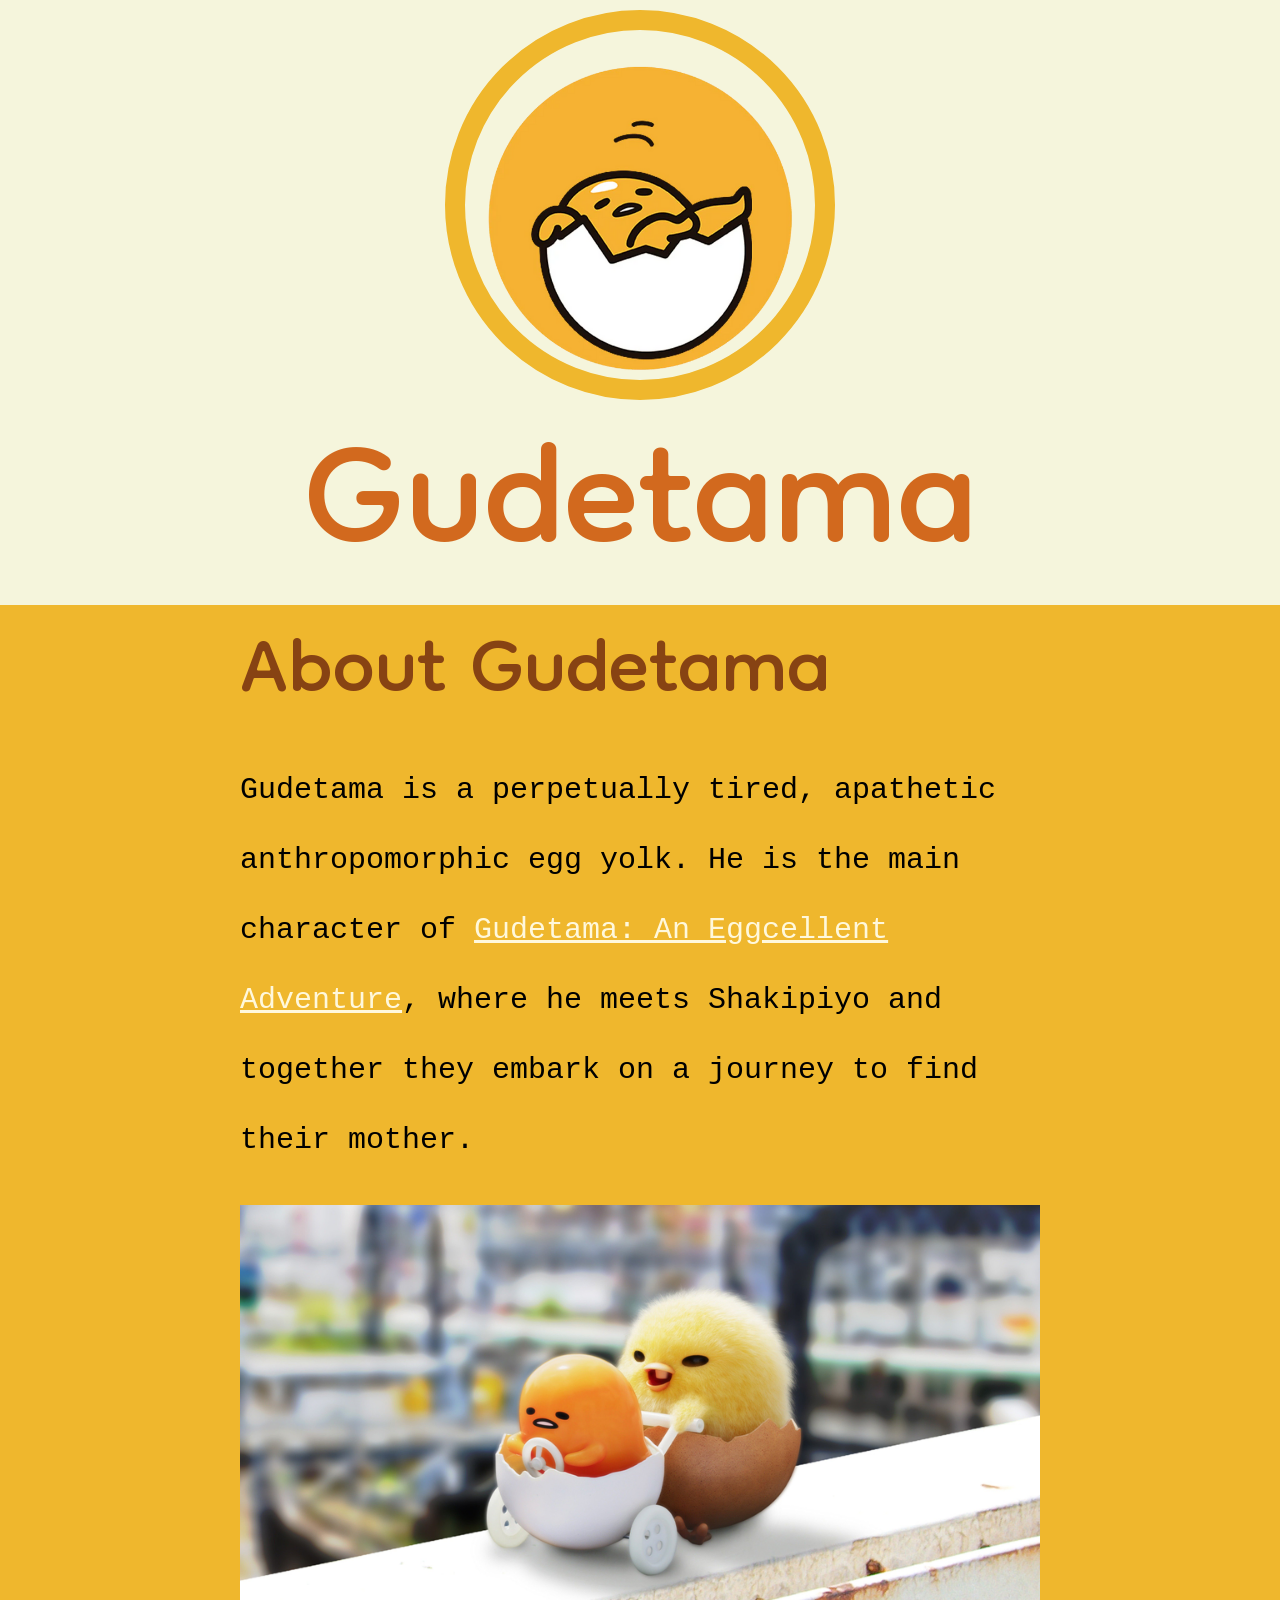
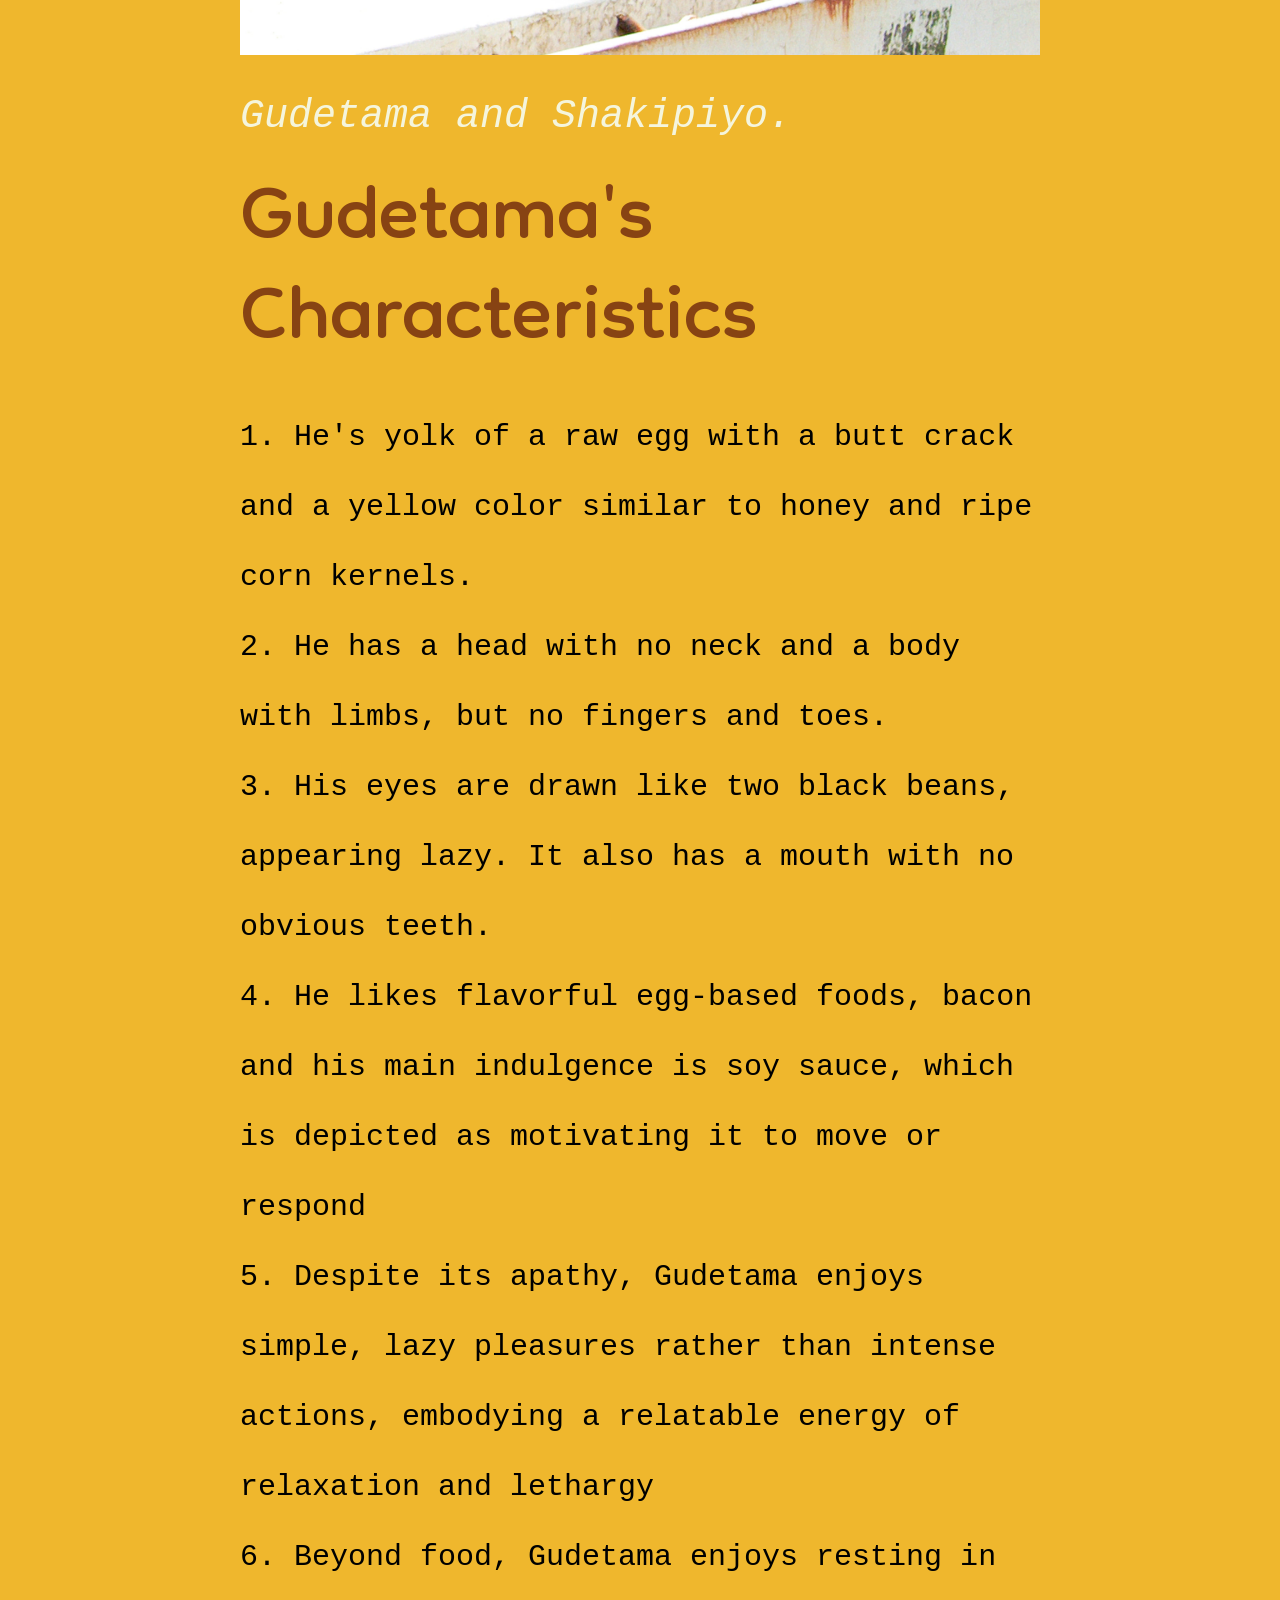
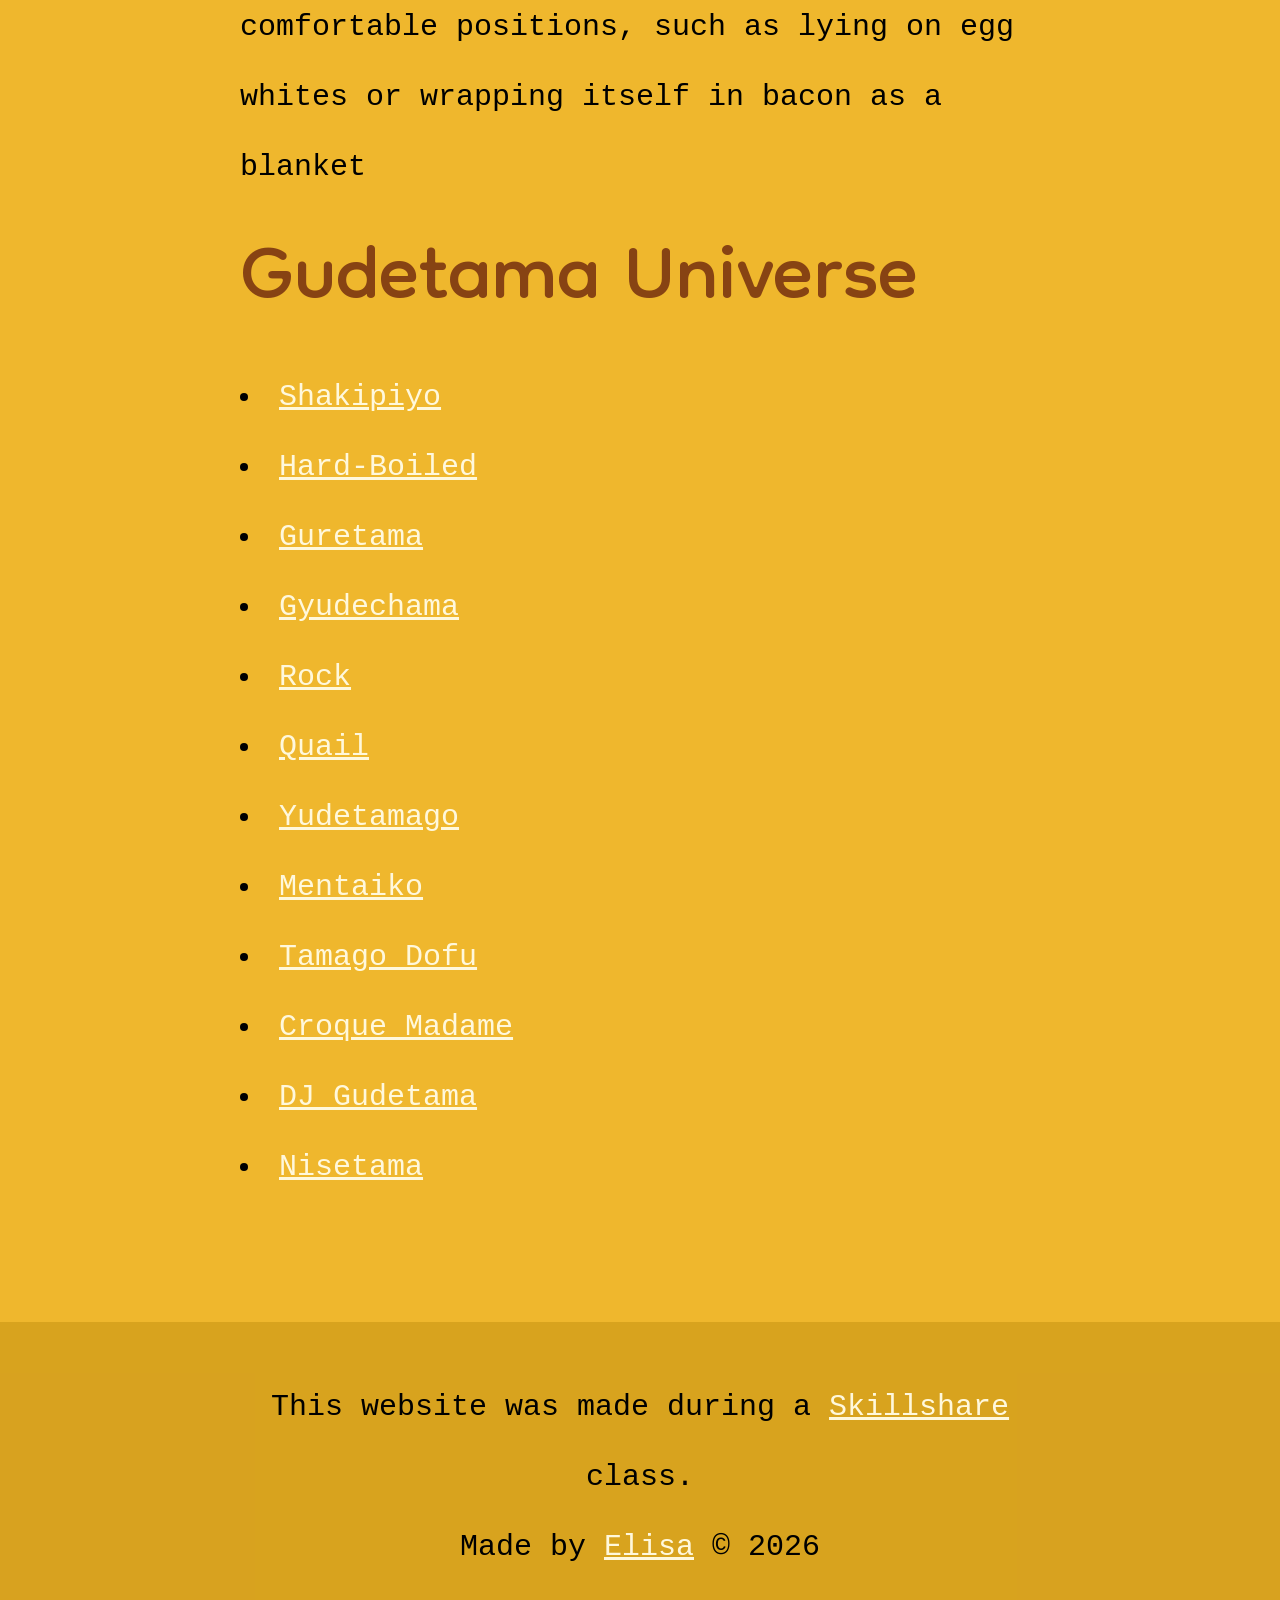
<file: index.html>
<!doctype html>
<html lang="en">
    <head>
        <meta charset="UTF-8" />
        <meta name="viewport" content="width=device-width, user-scalable=no, initial-scale=1.0" />
        <title>Gudetama</title>
        <link rel="icon" href="./img/gudetama-icon.jpg" />
        <link rel="stylesheet" href="./css/style.css" />
    </head>
    <body>
        <!--header-->
        <header>
            <div class="pfp"></div>
            <h1>Gudetama</h1>
        </header>
        <!--main-->
        <main>
            <h2>About Gudetama</h2>
            <p>
                Gudetama is a perpetually tired, apathetic anthropomorphic egg yolk. He is the main character of
                <a href="https://www.imdb.com/es/title/tt21104890/" target="_blank">Gudetama: An Eggcellent Adventure</a
                >, where he meets Shakipiyo and together they embark on a journey to find their mother.
            </p>
            <img src="./img/about-gudetama.jpg" alt="About gudetama" />
            <p class="caption">Gudetama and Shakipiyo.</p>
            <h2>Gudetama's Characteristics</h2>
            <ol>
                <li>
                    He's yolk of a raw egg with a butt crack and a yellow color similar to honey and ripe corn kernels.
                </li>
                <li>He has a head with no neck and a body with limbs, but no fingers and toes.</li>
                <li>
                    His eyes are drawn like two black beans, appearing lazy. It also has a mouth with no obvious teeth.
                </li>
                <li>
                    He likes flavorful egg-based foods, bacon and his main indulgence is soy sauce, which is depicted as
                    motivating it to move or respond
                </li>
                <li>
                    Despite its apathy, Gudetama enjoys simple, lazy pleasures rather than intense actions, embodying a
                    relatable energy of relaxation and lethargy
                </li>
                <li>
                    Beyond food, Gudetama enjoys resting in comfortable positions, such as lying on egg whites or
                    wrapping itself in bacon as a blanket
                </li>
            </ol>
            <h2>Gudetama Universe</h2>
            <ul>
                <li><a href="https://hellokitty.fandom.com/wiki/Shakipiyo" target="_blank">Shakipiyo</a></li>
                <li><a href="https://hellokitty.fandom.com/wiki/Hard-Boiled" target="_blank">Hard-Boiled</a></li>
                <li><a href="https://hellokitty.fandom.com/wiki/Guretama" target="_blank">Guretama</a></li>
                <li><a href="https://hellokitty.fandom.com/wiki/Gyudechama" target="_blank">Gyudechama</a></li>
                <li><a href="https://hellokitty.fandom.com/wiki/Rock" target="_blank">Rock</a></li>
                <li><a href="https://hellokitty.fandom.com/wiki/Quail" target="_blank">Quail</a></li>
                <li><a href="https://hellokitty.fandom.com/wiki/Yudetamago" target="_blank">Yudetamago</a></li>
                <li><a href="https://hellokitty.fandom.com/wiki/Mentaiko" target="_blank">Mentaiko</a></li>
                <li><a href="https://hellokitty.fandom.com/wiki/Tamago_Dofu" target="_blank">Tamago Dofu</a></li>
                <li><a href="https://hellokitty.fandom.com/wiki/Croque_Madame" target="_blank">Croque Madame</a></li>
                <li><a href="https://hellokitty.fandom.com/wiki/DJ_Gudetama" target="_blank">DJ Gudetama</a></li>
                <li><a href="https://hellokitty.fandom.com/wiki/Nisetama" target="_blank">Nisetama</a></li>
            </ul>
        </main>
        <!--footer-->
        <footer>
            <div class="content">
                <p>
                    This website was made during a <a href="https://www.skillshare.com/en/home">Skillshare</a> class.
                    <br />Made by <a href="https://github.com/Eli-limon">Elisa</a> &#169; 2026
                </p>
            </div>
        </footer>
    </body>
</html>
</file>
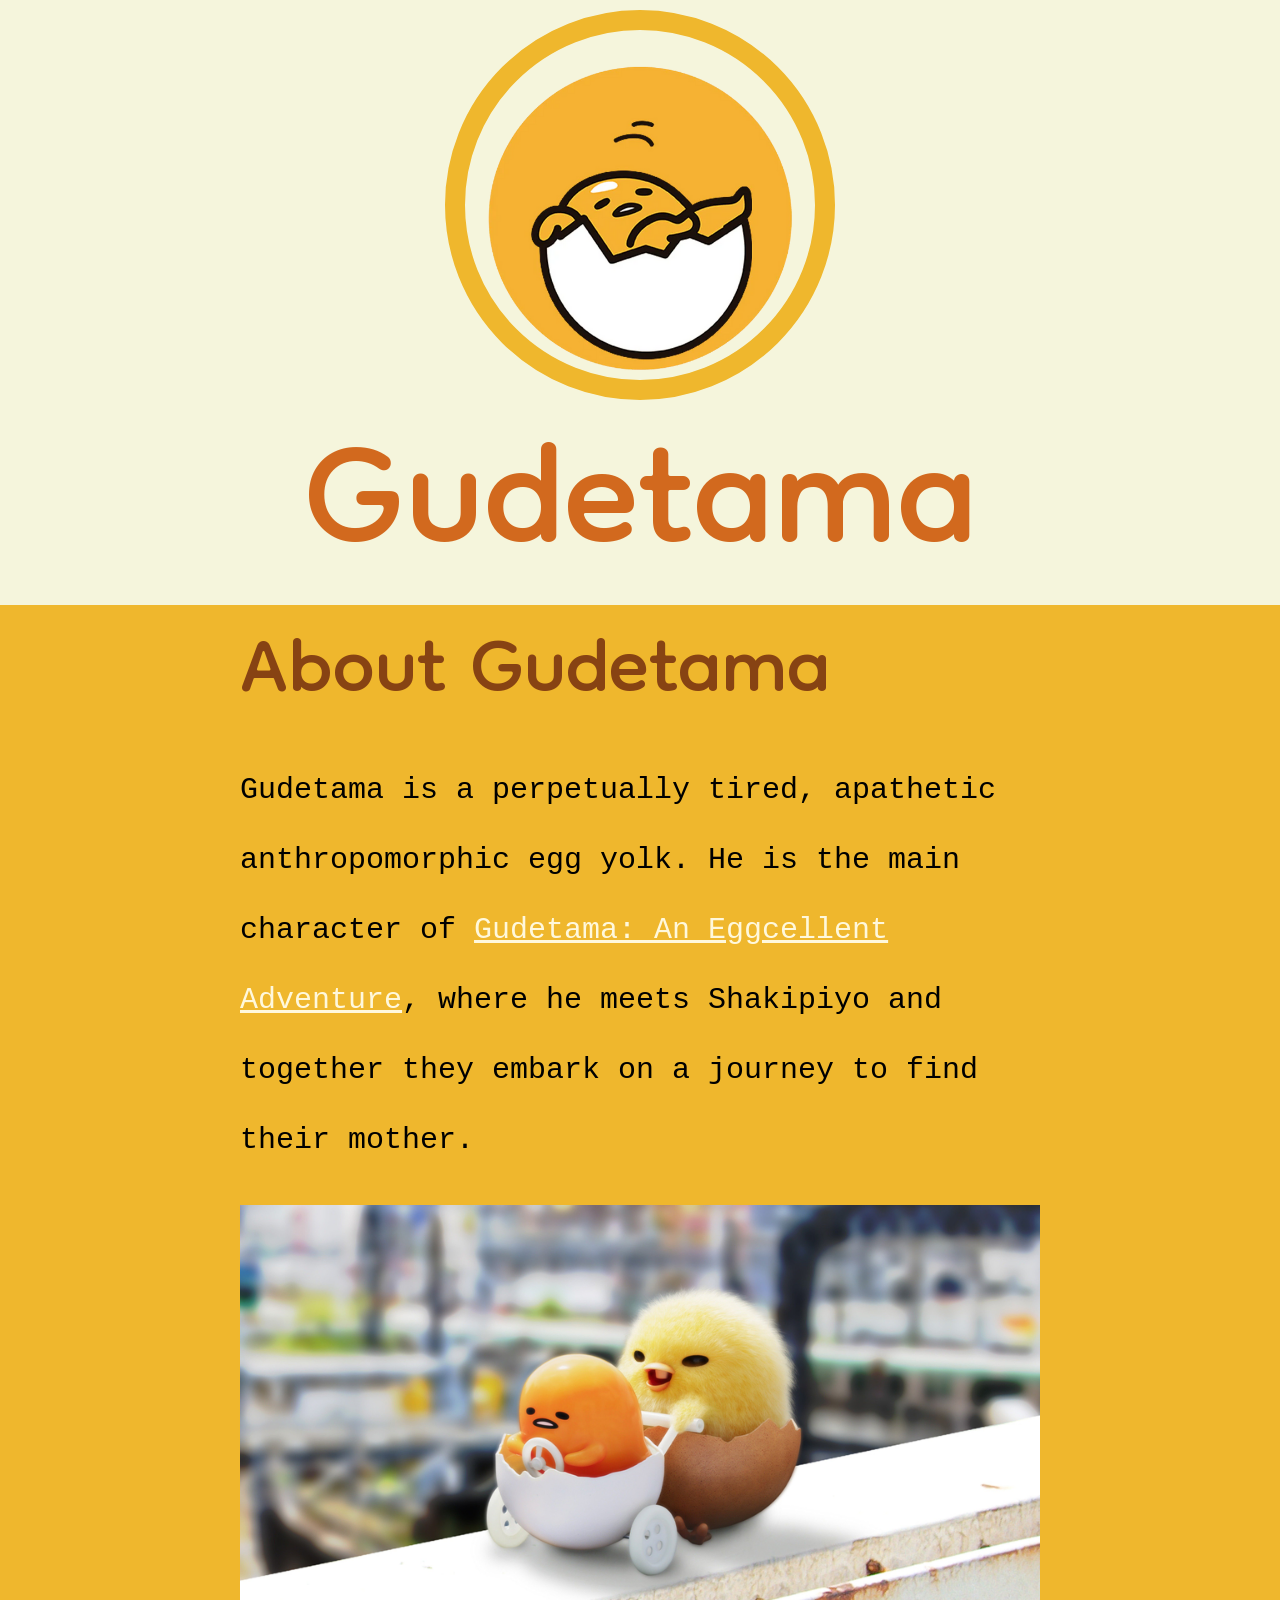
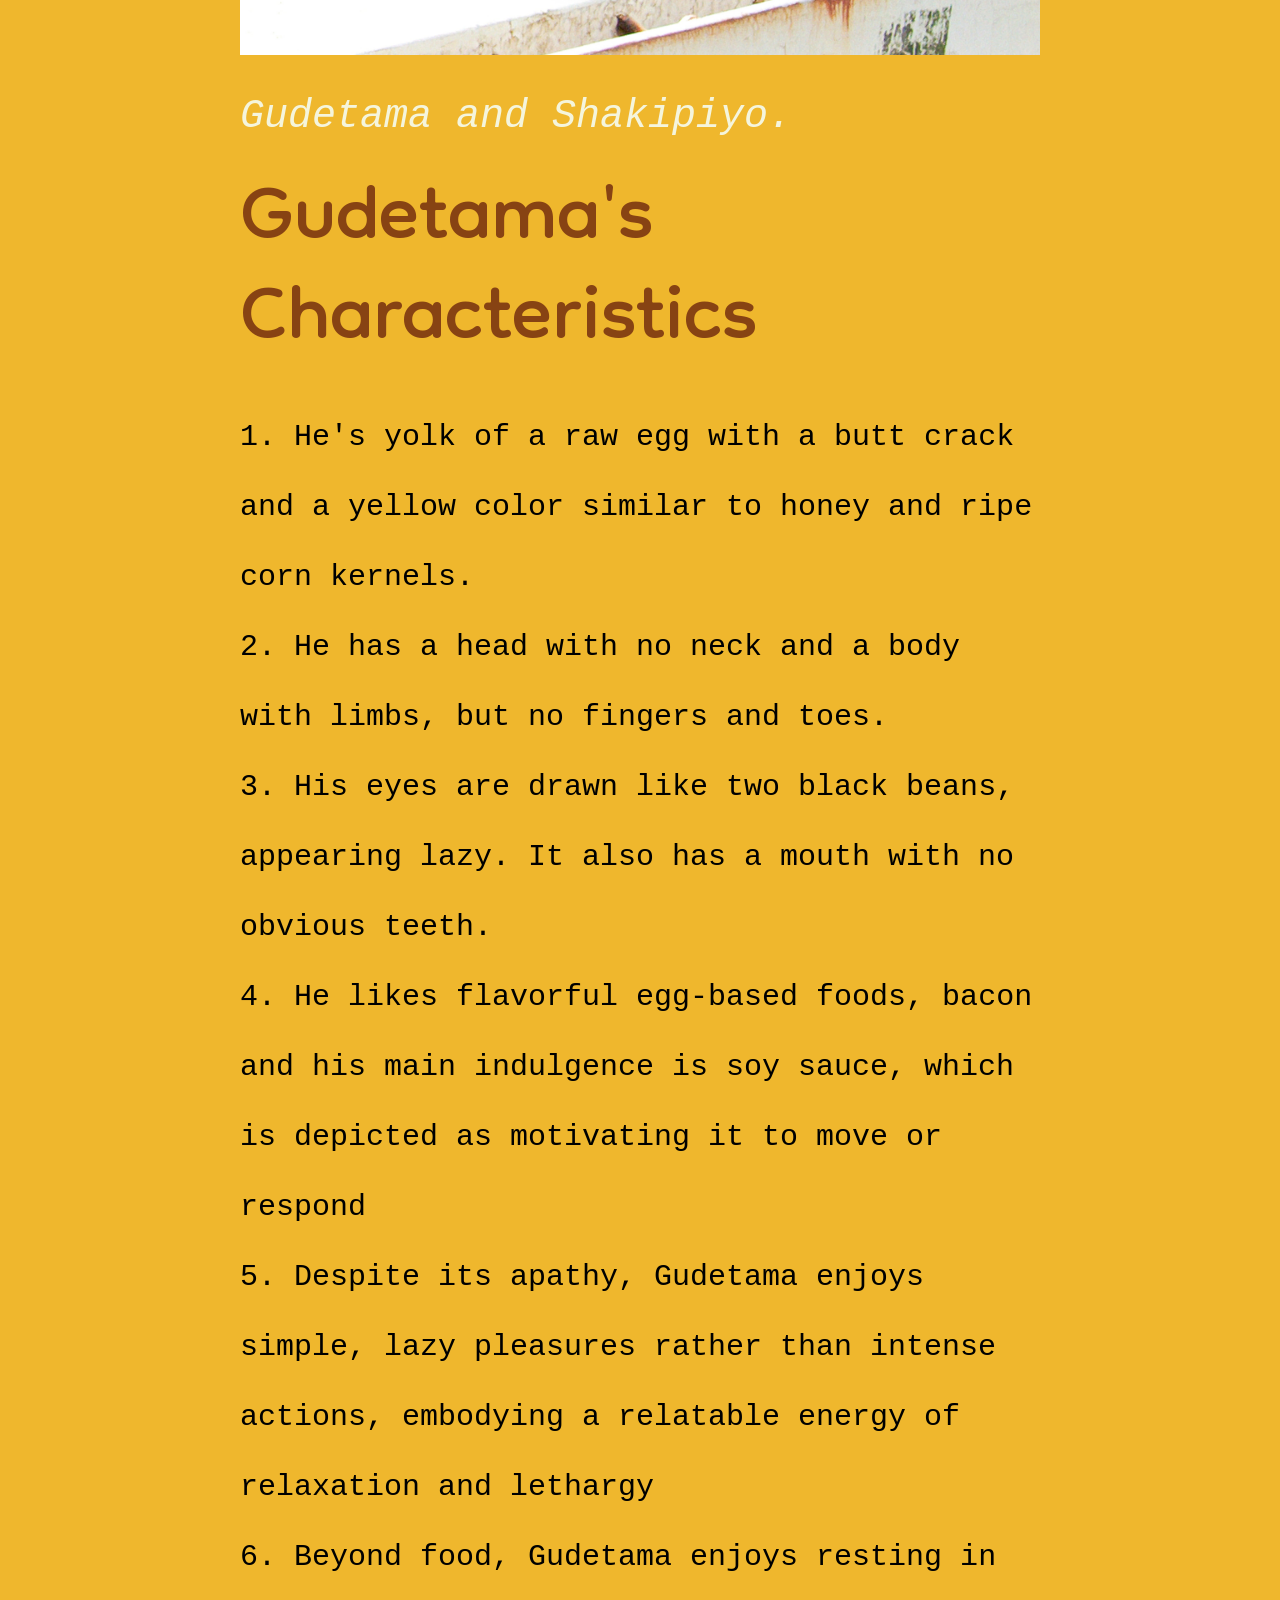
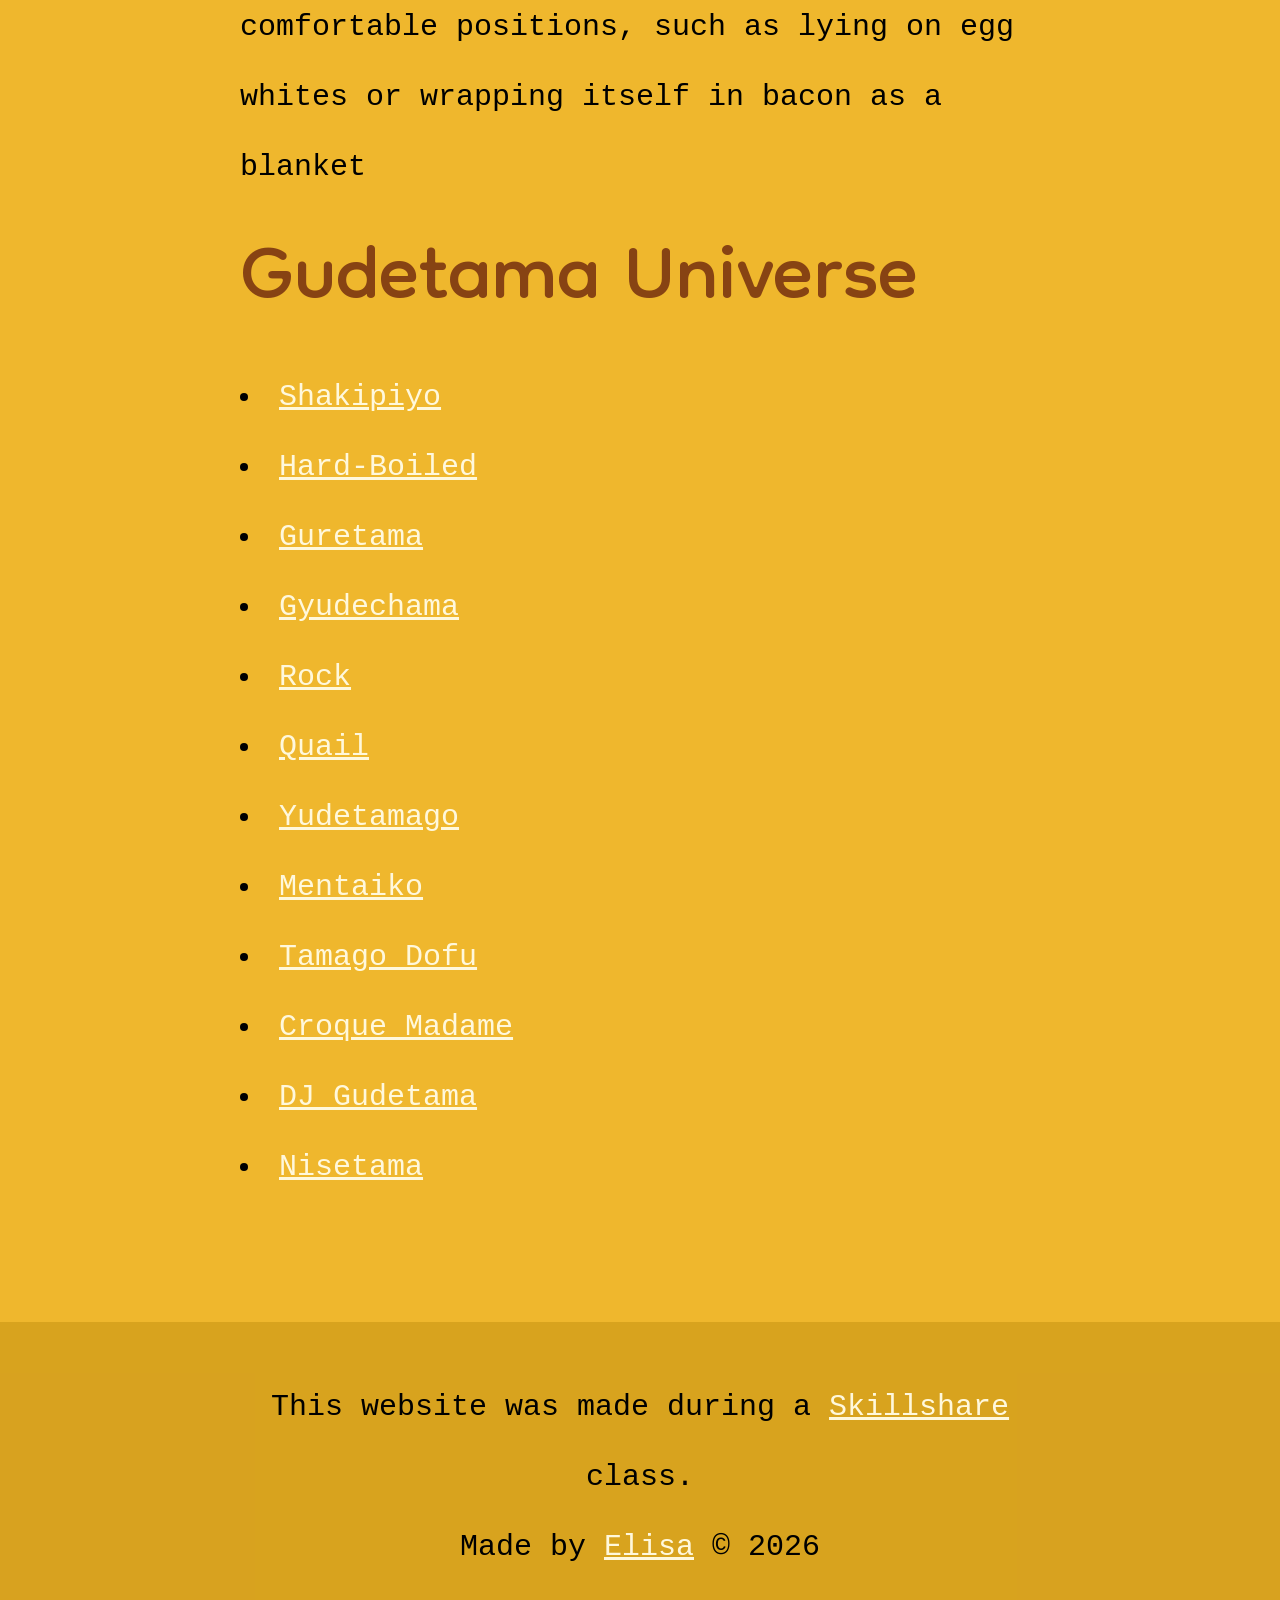
<file: gudetama2.html>
<!doctype html>
<html lang="en">
    <head>
        <meta charset="UTF-8" />
        <meta name="viewport" content="width=device-width, user-scalable=no, initial-scale=1.0" />
        <title>Gudetama</title>
        <link rel="icon" href="./img/gudetama-icon.jpg" />
        <link rel="stylesheet" href="./css/style2.css" />
    </head>
    <body>
        <!--header-->
        <header>
            <div class="pfp"></div>
            <h1>Gudetama</h1>
        </header>
        <!--main-->
        <main>
            <h2>About Gudetama</h2>
            <p>
                Gudetama is a perpetually tired, apathetic anthropomorphic egg yolk. He is the main character of
                <a href="https://www.imdb.com/es/title/tt21104890/" target="_blank">Gudetama: An Eggcellent Adventure</a
                >, where he meets Shakipiyo and together they embark on a journey to find their mother.
            </p>
            <img src="./img/about-gudetama.jpg" alt="About gudetama" />
            <p class="caption">Gudetama and Shakipiyo.</p>
            <h2>Gudetama's Characteristics</h2>
            <ol>
                <li>
                    He's yolk of a raw egg with a butt crack and a yellow color similar to honey and ripe corn kernels.
                </li>
                <li>He has a head with no neck and a body with limbs, but no fingers and toes.</li>
                <li>
                    His eyes are drawn like two black beans, appearing lazy. It also has a mouth with no obvious teeth.
                </li>
                <li>
                    He likes flavorful egg-based foods, bacon and his main indulgence is soy sauce, which is depicted as
                    motivating it to move or respond
                </li>
                <li>
                    Despite its apathy, Gudetama enjoys simple, lazy pleasures rather than intense actions, embodying a
                    relatable energy of relaxation and lethargy
                </li>
                <li>
                    Beyond food, Gudetama enjoys resting in comfortable positions, such as lying on egg whites or
                    wrapping itself in bacon as a blanket
                </li>
            </ol>
            <h2>Gudetama Universe</h2>
            <ul>
                <li><a href="./shakipiyo.html">Shakipiyo</a></li>
                <li><a href="https://hellokitty.fandom.com/wiki/Hard-Boiled" target="_blank">Hard-Boiled</a></li>
                <li><a href="https://hellokitty.fandom.com/wiki/Guretama" target="_blank">Guretama</a></li>
                <li><a href="https://hellokitty.fandom.com/wiki/Gyudechama" target="_blank">Gyudechama</a></li>
                <li><a href="https://hellokitty.fandom.com/wiki/Rock" target="_blank">Rock</a></li>
                <li><a href="https://hellokitty.fandom.com/wiki/Quail" target="_blank">Quail</a></li>
                <li><a href="https://hellokitty.fandom.com/wiki/Yudetamago" target="_blank">Yudetamago</a></li>
                <li><a href="https://hellokitty.fandom.com/wiki/Mentaiko" target="_blank">Mentaiko</a></li>
                <li><a href="https://hellokitty.fandom.com/wiki/Tamago_Dofu" target="_blank">Tamago Dofu</a></li>
                <li><a href="https://hellokitty.fandom.com/wiki/Croque_Madame" target="_blank">Croque Madame</a></li>
                <li><a href="https://hellokitty.fandom.com/wiki/DJ_Gudetama" target="_blank">DJ Gudetama</a></li>
                <li><a href="https://hellokitty.fandom.com/wiki/Nisetama" target="_blank">Nisetama</a></li>
            </ul>
        </main>
        <!--footer-->
        <footer>
            <div class="content">
                <p>
                    This website was made during a <a href="https://www.skillshare.com/en/home">Skillshare</a> class.
                    <br />Made by <a href="https://github.com/Eli-limon">Elisa</a> &#169; 2026
                </p>
            </div>
        </footer>
    </body>
</html>
</file>
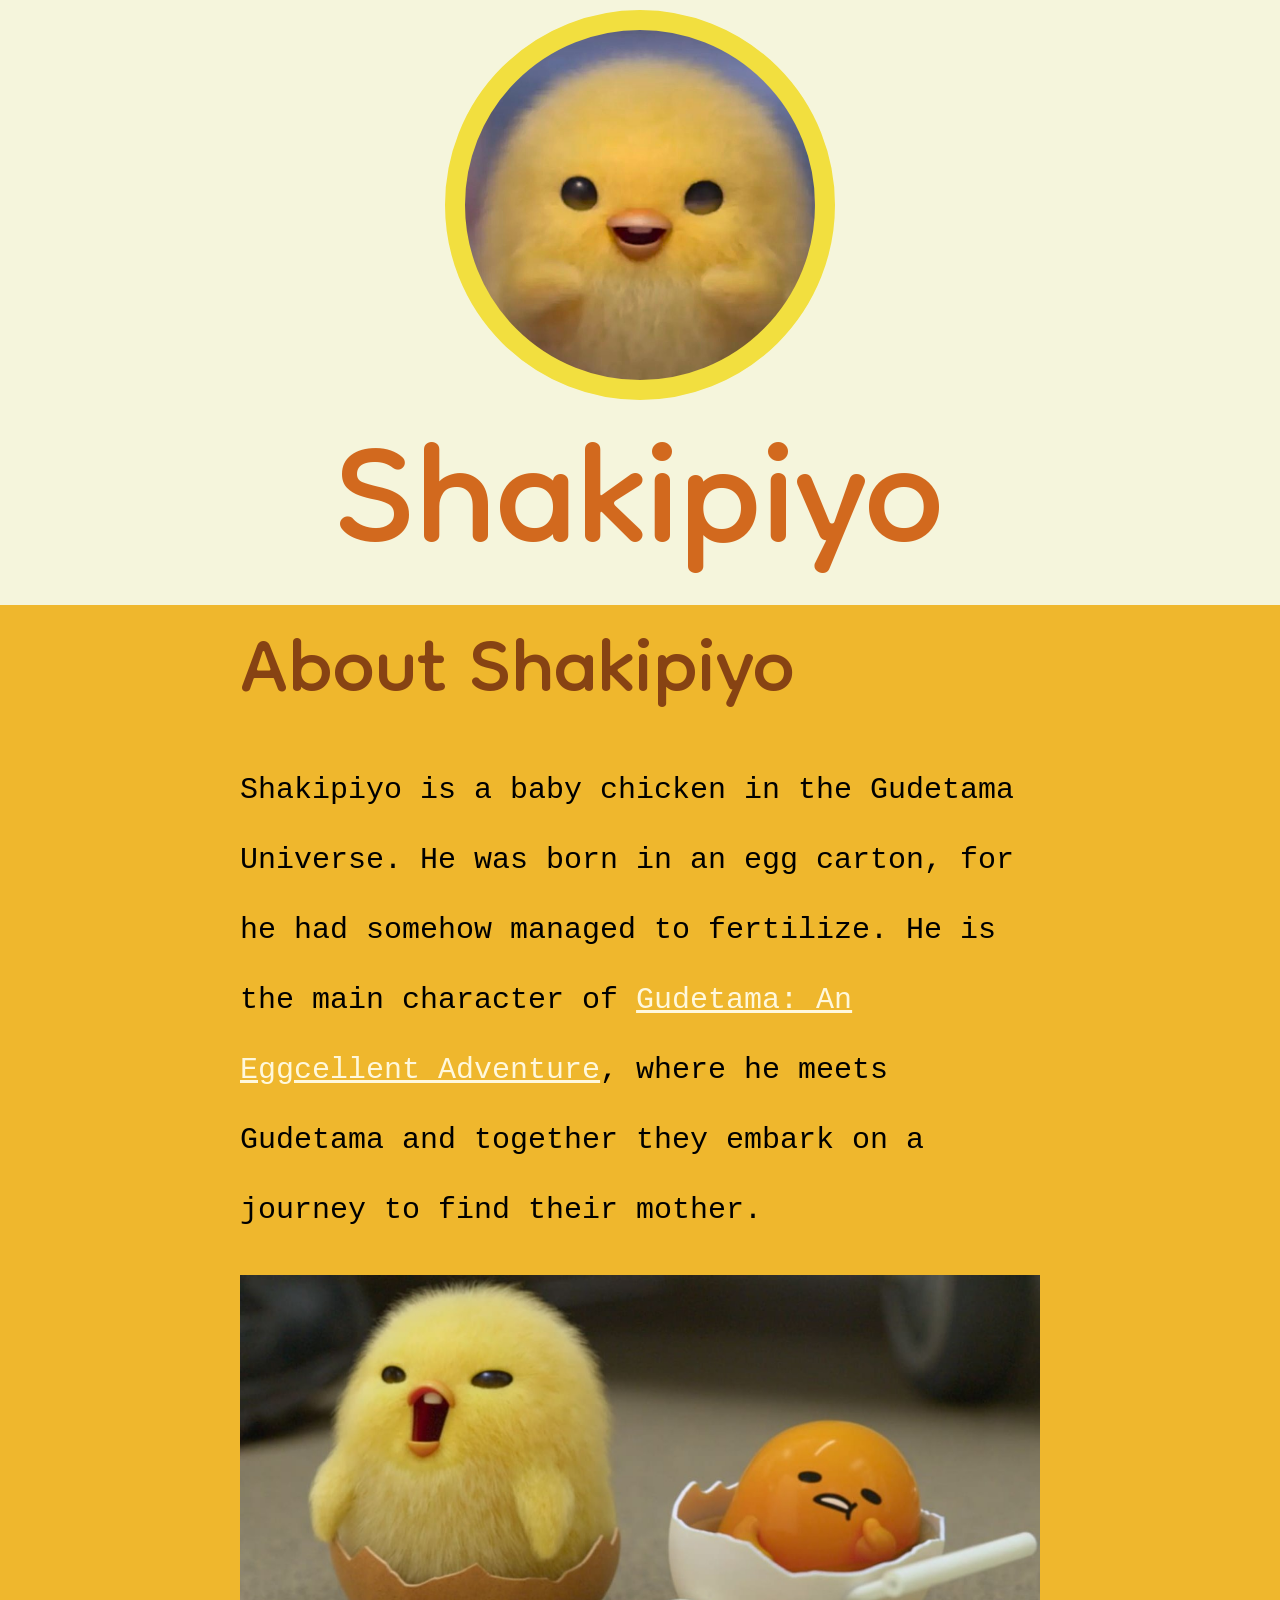
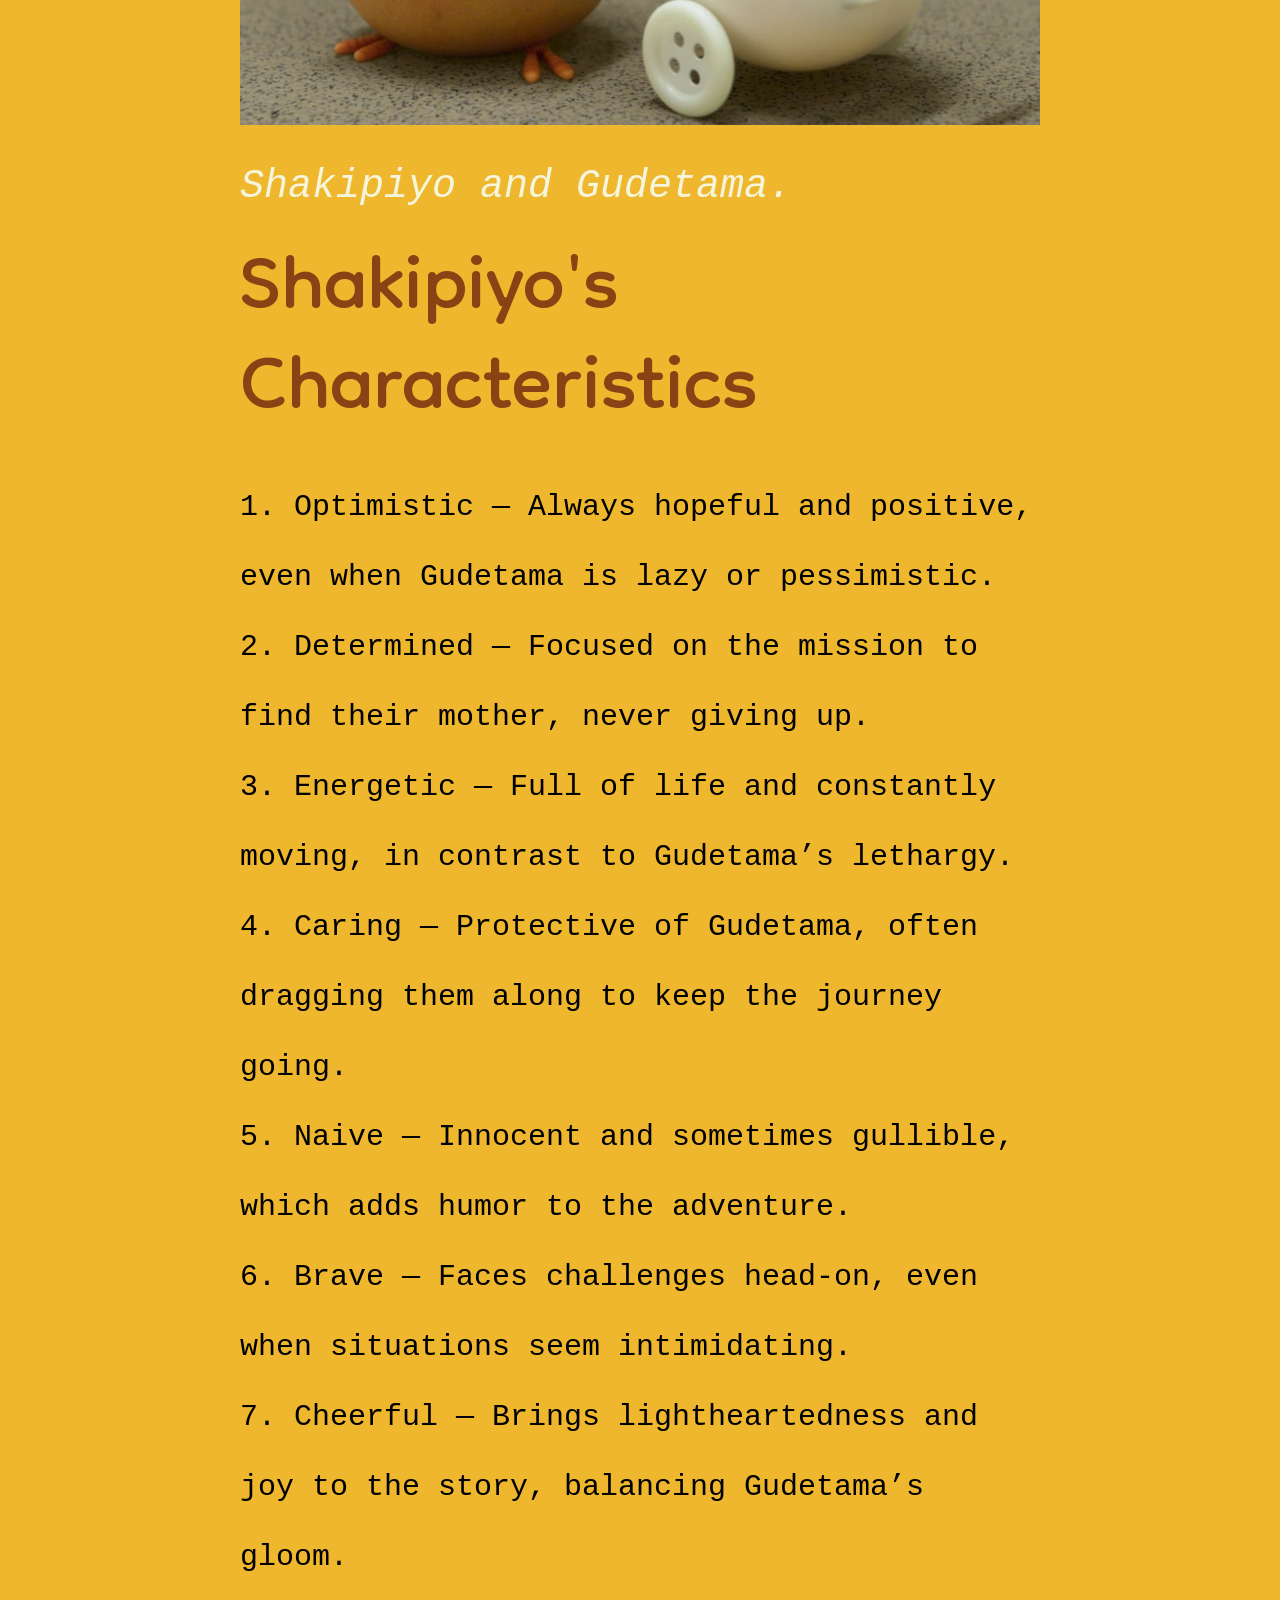
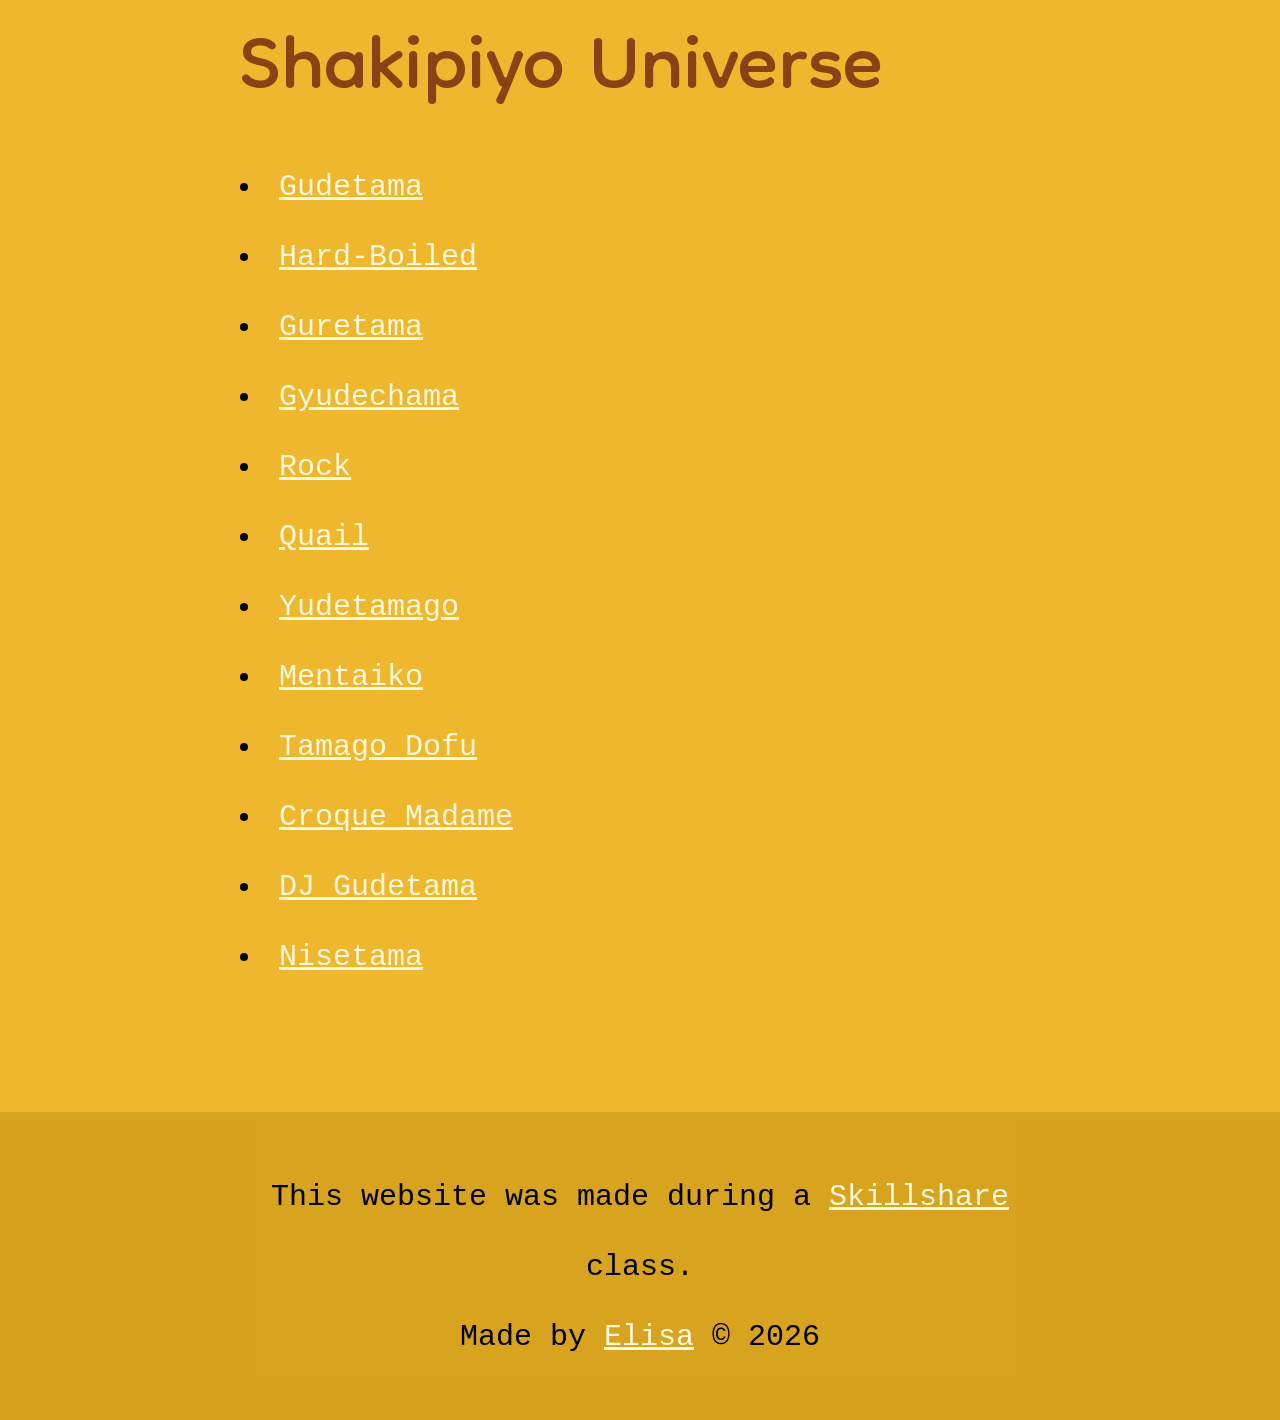
<file: shakipiyo.html>
<!doctype html>
<html lang="en">
    <head>
        <meta charset="UTF-8" />
        <meta name="viewport" content="width=device-width, user-scalable=no, initial-scale=1.0" />
        <title>Shakipiyo</title>
        <link rel="icon" href="./img/shakipiyo-icon.png" />
        <link rel="stylesheet" href="./css/style.css" />
    </head>
    <body>
        <!--header-->
        <header>
            <div class="pfp Shakipiyo"></div>
            <h1>Shakipiyo</h1>
        </header>
        <!--main-->
        <main>
            <h2>About Shakipiyo</h2>
            <p>
                Shakipiyo is a baby chicken in the Gudetama Universe. He was born in an egg carton, for he had somehow
                managed to fertilize. He is the main character of
                <a href="https://www.imdb.com/es/title/tt21104890/" target="_blank">Gudetama: An Eggcellent Adventure</a
                >, where he meets Gudetama and together they embark on a journey to find their mother.
            </p>
            <img src="./img/Shakipiyo-and-gudetama.jpg" alt="About gudetama" />
            <p class="caption">Shakipiyo and Gudetama.</p>
            <h2>Shakipiyo's Characteristics</h2>
            <ol>
                <li>Optimistic — Always hopeful and positive, even when Gudetama is lazy or pessimistic.</li>
                <li>Determined — Focused on the mission to find their mother, never giving up.</li>
                <li>Energetic — Full of life and constantly moving, in contrast to Gudetama’s lethargy.</li>
                <li>Caring — Protective of Gudetama, often dragging them along to keep the journey going.</li>
                <li>Naive — Innocent and sometimes gullible, which adds humor to the adventure.</li>
                <li>Brave — Faces challenges head-on, even when situations seem intimidating.</li>
                <li>Cheerful — Brings lightheartedness and joy to the story, balancing Gudetama’s gloom.</li>
            </ol>
            <h2>Shakipiyo Universe</h2>
            <ul>
                <li><a href="./index.html">Gudetama</a></li>
                <li><a href="https://hellokitty.fandom.com/wiki/Hard-Boiled" target="_blank">Hard-Boiled</a></li>
                <li><a href="https://hellokitty.fandom.com/wiki/Guretama" target="_blank">Guretama</a></li>
                <li><a href="https://hellokitty.fandom.com/wiki/Gyudechama" target="_blank">Gyudechama</a></li>
                <li><a href="https://hellokitty.fandom.com/wiki/Rock" target="_blank">Rock</a></li>
                <li><a href="https://hellokitty.fandom.com/wiki/Quail" target="_blank">Quail</a></li>
                <li><a href="https://hellokitty.fandom.com/wiki/Yudetamago" target="_blank">Yudetamago</a></li>
                <li><a href="https://hellokitty.fandom.com/wiki/Mentaiko" target="_blank">Mentaiko</a></li>
                <li><a href="https://hellokitty.fandom.com/wiki/Tamago_Dofu" target="_blank">Tamago Dofu</a></li>
                <li><a href="https://hellokitty.fandom.com/wiki/Croque_Madame" target="_blank">Croque Madame</a></li>
                <li><a href="https://hellokitty.fandom.com/wiki/DJ_Gudetama" target="_blank">DJ Gudetama</a></li>
                <li><a href="https://hellokitty.fandom.com/wiki/Nisetama" target="_blank">Nisetama</a></li>
            </ul>
        </main>
        <!--footer-->
        <footer>
            <div class="content">
                <p>
                    This website was made during a <a href="https://www.skillshare.com/en/home">Skillshare</a> class.
                    <br />Made by <a href="https://github.com/Eli-limon">Elisa</a> &#169; 2026
                </p>
            </div>
        </footer>
    </body>
</html>
</file>
<file: css/style.css>
@import url("https://fonts.googleapis.com/css2?family=Dongle&display=swap");
body {
    background-color: #efb72d;
    font-family: monospace;
    font-size: 30px;
    line-height: 70px;
}
html,
body {
    margin: 0;
    padding: 0;
}
p,
ul,
ol {
    font-size: 30px;
    line-height: 70px;
}
ul,
ol {
    padding-left: 0;
    list-style-position: inside;
}
a {
    color: cornsilk;
}
a:hover,
a:visited {
    color: chocolate;
}
a:active {
    color: burlywood;
}
p.caption {
    font-size: 40px;
    color: beige;
    font-style: oblique;
    margin: 0;
}
header {
    text-align: center;
    background-color: beige;
    padding: 10px;
}
header .pfp {
    width: 350px;
    height: 350px;
    border: 20px solid #efb72d;
    border-radius: 60%;
    background-image: url("./../img/gudetama-pfp.png");
    background-repeat: no-repeat;
    background-position: center center;
    background-size: cover;
    margin: 0 auto;
}
header .pfp.Shakipiyo {
    background-image: url("./../img/shakipiyo2-pfp.jpg");
    background-position: 0 0;
    background-size: cover;
    border-color: #f2df3f;
}

h1 {
    line-height: 325px;
    font-family: "Dongle", sans-serif;
    font-weight: 400;
    font-style: normal;
    font-size: 225px;
    margin: -50px 0 -80px 0;
    color: chocolate;
}
h2 {
    line-height: 100px;
    font-family: "Dongle", sans-serif;
    font-weight: 400;
    font-style: normal;
    font-size: 120px;
    margin: 20px 0 20px 0;
    color: #874313;
}
@media (max-width: 600px) {
    h1 {
        font-size: 125px;
    }

    h2 {
        font-size: 80px;
    }
}

main {
    max-width: 800px;
    margin: 0 auto;
    padding: 0 20px;
}
main img {
    max-width: 100%;
}
/*Footer*/
footer {
    background-color: rgba(184, 134, 11, 0.42);
    padding: 20px;
    text-align: center;
    margin-top: 120px;
}
footer .content {
    max-width: 800px;
    margin: 0 auto;
}
@media (max-width: 600px) {
    footer p {
        font-size: 16px;
    }
}
</file>
<file: css/style2.css>
@import url("https://fonts.googleapis.com/css2?family=Dongle&display=swap");
body {
    background-color: #efb72d;
    font-family: monospace;
    font-size: 30px;
    line-height: 70px;
}
html,
body {
    margin: 0;
    padding: 0;
}
p,
ul,
ol {
    font-size: 30px;
    line-height: 70px;
}
ul,
ol {
    padding-left: 0;
    list-style-position: inside;
}
a {
    color: cornsilk;
}
a:hover,
a:visited {
    color: chocolate;
}
a:active {
    color: burlywood;
}
p.caption {
    font-size: 40px;
    color: beige;
    font-style: oblique;
    margin: 0;
}
header {
    text-align: center;
    background-color: beige;
    padding: 10px;
}
header .pfp {
    width: 350px;
    height: 350px;
    border: 20px solid #efb72d;
    border-radius: 60%;
    background-image: url("./../img/gudetama-pfp.png");
    background-repeat: no-repeat;
    background-position: center center;
    background-size: cover;
    margin: 0 auto;
}
header .pfp.Shakipiyo {
    background-image: url("./../img/shakipiyo2-pfp.jpg");
    background-position: 0 0;
    background-size: cover;
    border-color: #f2df3f;
}

h1 {
    line-height: 325px;
    font-family: "Dongle", sans-serif;
    font-weight: 400;
    font-style: normal;
    font-size: 225px;
    margin: -50px 0 -80px 0;
    color: chocolate;
}
h2 {
    line-height: 100px;
    font-family: "Dongle", sans-serif;
    font-weight: 400;
    font-style: normal;
    font-size: 120px;
    margin: 20px 0 20px 0;
    color: #874313;
}
@media (max-width: 600px) {
    h1 {
        font-size: 125px;
    }

    h2 {
        font-size: 80px;
    }
}

main {
    max-width: 800px;
    margin: 0 auto;
    padding: 0 20px;
}
main img {
    max-width: 100%;
}
/*Footer*/
footer {
    background-color: rgba(184, 134, 11, 0.42);
    padding: 20px;
    text-align: center;
    margin-top: 120px;
}
footer .content {
    max-width: 800px;
    margin: 0 auto;
}
@media (max-width: 600px) {
    footer p {
        font-size: 16px;
    }
}
</file>
